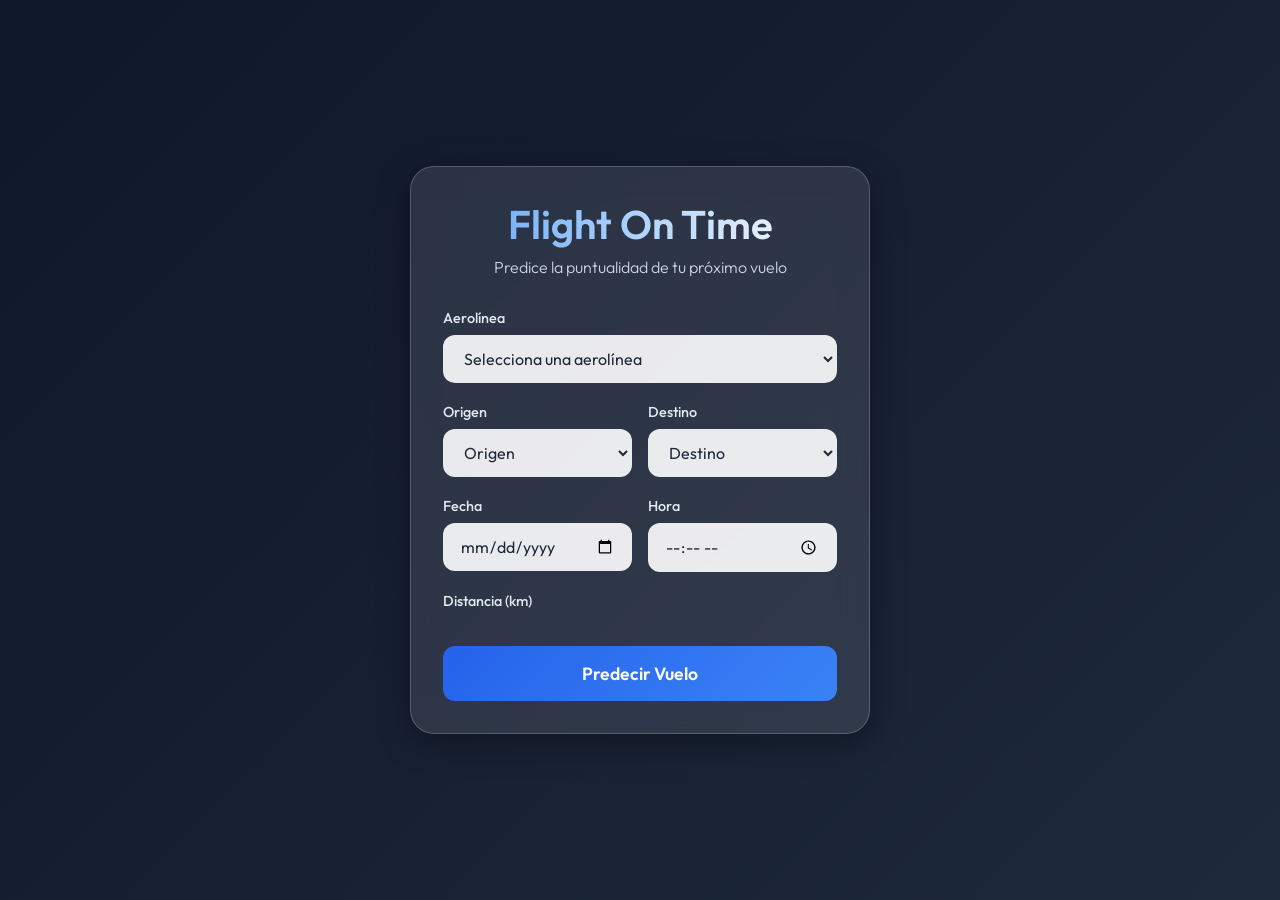
<file: frontend-app/index.html>
<!DOCTYPE html>
<html lang="es">
<head>
    <meta charset="UTF-8">
    <meta name="viewport" content="width=device-width, initial-scale=1.0">
    <title>Flight On Time - Predicción de Vuelos</title>
    <link rel="stylesheet" href="styles.css">
    <!-- Google Fonts -->
    <link rel="preconnect" href="https://fonts.googleapis.com">
    <link rel="preconnect" href="https://fonts.gstatic.com" crossorigin>
    <link href="https://fonts.googleapis.com/css2?family=Outfit:wght@300;400;600&display=swap" rel="stylesheet">
</head>
<body>

    <div class="background-animation"></div>

    <main class="container">
        <div class="glass-card">
            <header>
                <h1>Flight On Time</h1>
                <p>Predice la puntualidad de tu próximo vuelo</p>
            </header>

            <form id="predictionForm">
                <div class="form-group">
                    <label for="aerolinea">Aerolínea</label>
                    <select id="aerolinea" name="aerolinea" required>
                        <option value="">Selecciona una aerolínea</option>
                        <!-- Se llena con JS -->
                    </select>
                </div>

                <div class="row">
                    <div class="form-group">
                        <label for="origen">Origen</label>
                        <select id="origen" name="origen" required>
                            <option value="">Origen</option>
                            <!-- Se llena con JS -->
                        </select>
                    </div>

                    <div class="form-group">
                        <label for="destino">Destino</label>
                        <select id="destino" name="destino" required>
                            <option value="">Destino</option>
                            <!-- Se llena con JS -->
                        </select>
                    </div>
                </div>

                <div class="row">
                    <div class="form-group">
                        <label for="fecha">Fecha</label>
                        <input type="date" id="fecha" name="fecha" required>
                    </div>

                    <div class="form-group">
                        <label for="hora">Hora</label>
                        <input type="time" id="hora" name="hora" required>
                    </div>
                </div>

                <div class="form-group">
                    <label for="distancia_km">Distancia (km)</label>
                    <label id="valor_distancia_km"></label>
                    <input type="hidden" id="distancia_km" name="distancia_km" placeholder="Ej: 1142" required min="1" disabled>
                </div>

                <button type="submit" class="cta-button">
                    <span>Predecir Vuelo</span>
                </button>
            </form>
        </div>
    </main>

    <!-- Modal de Resultados -->
    <div id="resultModal" class="modal hidden">
        <div class="modal-content glass-card">
            <span class="close-button">&times;</span>
            <div id="modalBody">
                <h2 id="predictionTitle">Analizando...</h2>
                
                <div class="result-display hidden" id="resultDisplay">
                    <p class="prediction-text">Previsión: <strong id="predictionValue">-</strong></p>
                    
                    <div class="progress-container">
                        <div class="progress-bar" id="probabilityBar"></div>
                    </div>
                    <p class="probability-text">Probabilidad: <span id="probabilityValue">0</span>%</p>
                </div>
            </div>
        </div>
    </div>

    <script src="script.js"></script>
</body>
</html>
</file>
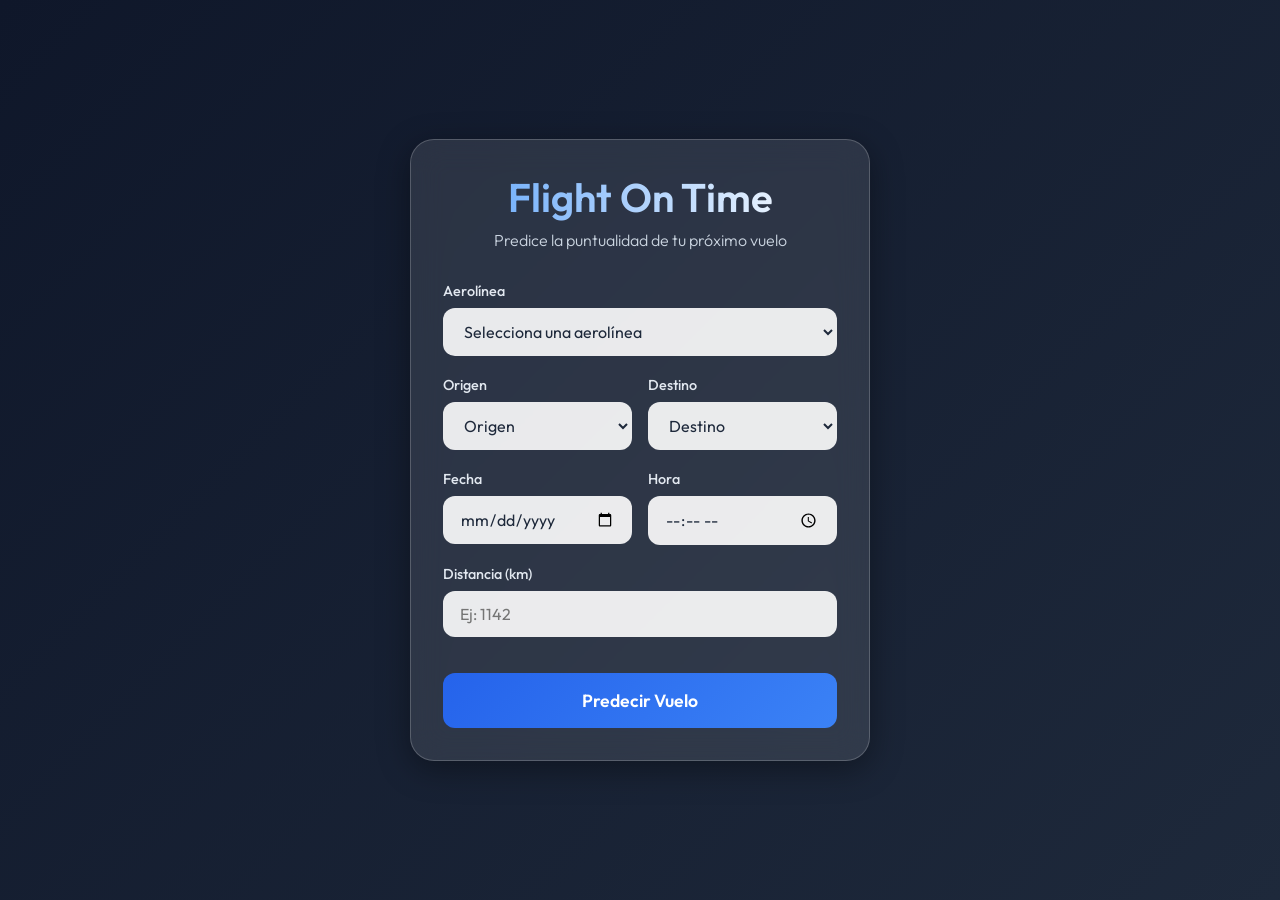
<file: src/main/resources/static/index.html>
<!DOCTYPE html>
<html lang="es">
<head>
    <meta charset="UTF-8">
    <meta name="viewport" content="width=device-width, initial-scale=1.0">
    <title>Flight On Time - Predicción de Vuelos</title>
    <link rel="stylesheet" href="styles.css">
    <!-- Google Fonts -->
    <link rel="preconnect" href="https://fonts.googleapis.com">
    <link rel="preconnect" href="https://fonts.gstatic.com" crossorigin>
    <link href="https://fonts.googleapis.com/css2?family=Outfit:wght@300;400;600&display=swap" rel="stylesheet">
</head>
<body>

    <div class="background-animation"></div>

    <main class="container">
        <div class="glass-card">
            <header>
                <h1>Flight On Time</h1>
                <p>Predice la puntualidad de tu próximo vuelo</p>
            </header>

            <form id="predictionForm">
                <div class="form-group">
                    <label for="aerolinea">Aerolínea</label>
                    <select id="aerolinea" name="aerolinea" required>
                        <option value="">Selecciona una aerolínea</option>
                        <!-- Se llena con JS -->
                    </select>
                </div>

                <div class="row">
                    <div class="form-group">
                        <label for="origen">Origen</label>
                        <select id="origen" name="origen" required>
                            <option value="">Origen</option>
                            <!-- Se llena con JS -->
                        </select>
                    </div>

                    <div class="form-group">
                        <label for="destino">Destino</label>
                        <select id="destino" name="destino" required>
                            <option value="">Destino</option>
                            <!-- Se llena con JS -->
                        </select>
                    </div>
                </div>

                <div class="row">
                    <div class="form-group">
                        <label for="fecha">Fecha</label>
                        <input type="date" id="fecha" name="fecha" required>
                    </div>

                    <div class="form-group">
                        <label for="hora">Hora</label>
                        <input type="time" id="hora" name="hora" required>
                    </div>
                </div>

                <div class="form-group">
                    <label for="distancia_km">Distancia (km)</label>
                    <input type="number" id="distancia_km" name="distancia_km" placeholder="Ej: 1142" required min="1">
                </div>

                <button type="submit" class="cta-button">
                    <span>Predecir Vuelo</span>
                </button>
            </form>
        </div>
    </main>

    <!-- Modal de Resultados -->
    <div id="resultModal" class="modal hidden">
        <div class="modal-content glass-card">
            <span class="close-button">&times;</span>
            <div id="modalBody">
                <h2 id="predictionTitle">Analizando...</h2>
                
                <div class="result-display hidden" id="resultDisplay">
                    <p class="prediction-text">Previsión: <strong id="predictionValue">-</strong></p>
                    
                    <div class="progress-container">
                        <div class="progress-bar" id="probabilityBar"></div>
                    </div>
                    <p class="probability-text">Probabilidad: <span id="probabilityValue">0</span>%</p>
                </div>
            </div>
        </div>
    </div>

    <script src="script.js"></script>
</body>
</html>
</file>
<file: frontend-app/styles.css>
:root {
    --primary-color: #2563eb;
    --secondary-color: #3b82f6;
    --accent-color: #60a5fa;
    --text-color: #1e293b;
    --bg-gradient-start: #0f172a;
    --bg-gradient-end: #1e293b;
    --glass-bg: rgba(255, 255, 255, 0.1);
    --glass-border: rgba(255, 255, 255, 0.2);
    --input-bg: rgba(255, 255, 255, 0.9);
    
    --success-color: #22c55e;
    --warning-color: #eab308;
    --danger-color: #ef4444;
}

* {
    margin: 0;
    padding: 0;
    box-sizing: border-box;
    font-family: 'Outfit', sans-serif;
}

body {
    min-height: 100vh;
    display: flex;
    justify-content: center;
    align-items: center;
    background: linear-gradient(135deg, var(--bg-gradient-start), var(--bg-gradient-end));
    color: white;
    overflow-x: hidden;
}

/* Background Animation Placeholder */
.background-animation {
    position: absolute;
    top: 0;
    left: 0;
    width: 100%;
    height: 100%;
    background: url('https://images.unsplash.com/photo-1436491865332-7a61a109cc05?q=80&w=2074&auto=format&fit=crop') no-repeat center center/cover;
    opacity: 0.4;
    z-index: -1;
}

.container {
    width: 100%;
    max-width: 500px;
    padding: 20px;
}

.glass-card {
    background: var(--glass-bg);
    backdrop-filter: blur(16px);
    -webkit-backdrop-filter: blur(16px);
    border: 1px solid var(--glass-border);
    border-radius: 24px;
    padding: 2rem;
    box-shadow: 0 8px 32px 0 rgba(0, 0, 0, 0.37);
}

header {
    text-align: center;
    margin-bottom: 2rem;
}

header h1 {
    font-size: 2.5rem;
    font-weight: 600;
    background: linear-gradient(to right, #60a5fa, #ffffff);
    -webkit-background-clip: text;
    -webkit-text-fill-color: transparent;
    margin-bottom: 0.5rem;
}

header p {
    color: #cbd5e1;
    font-weight: 300;
}

.form-group {
    margin-bottom: 1.25rem;
}

.row {
    display: flex;
    gap: 1rem;
}

.row .form-group {
    flex: 1;
}

label {
    display: block;
    margin-bottom: 0.5rem;
    font-size: 0.9rem;
    color: #e2e8f0;
    font-weight: 500;
}

input, select {
    width: 100%;
    padding: 0.75rem 1rem;
    border-radius: 12px;
    border: 1px solid transparent;
    background: var(--input-bg);
    color: var(--text-color);
    font-size: 1rem;
    transition: all 0.3s ease;
    outline: none;
}

input:focus, select:focus {
    border-color: var(--secondary-color);
    box-shadow: 0 0 0 4px rgba(59, 130, 246, 0.3);
}

.cta-button {
    width: 100%;
    padding: 1rem;
    background: linear-gradient(135deg, var(--primary-color), var(--secondary-color));
    color: white;
    border: none;
    border-radius: 12px;
    font-size: 1.1rem;
    font-weight: 600;
    cursor: pointer;
    transition: transform 0.2s, box-shadow 0.2s;
    margin-top: 1rem;
}

.cta-button:hover {
    transform: translateY(-2px);
    box-shadow: 0 10px 20px rgba(37, 99, 235, 0.3);
}

.cta-button:active {
    transform: translateY(0);
}

/* Modal */
.modal {
    position: fixed;
    top: 0;
    left: 0;
    width: 100%;
    height: 100%;
    background: rgba(0, 0, 0, 0.6);
    backdrop-filter: blur(4px);
    display: flex;
    justify-content: center;
    align-items: center;
    z-index: 1000;
    opacity: 1;
    transition: opacity 0.3s ease;
}

.modal.hidden {
    display: none;
    opacity: 0;
    pointer-events: none;
}

.modal-content {
    width: 90%;
    max-width: 400px;
    text-align: center;
    position: relative;
    background: rgba(30, 41, 59, 0.95); /* Darker opaque bg for modal */
}

.close-button {
    position: absolute;
    top: 1rem;
    right: 1.5rem;
    font-size: 2rem;
    cursor: pointer;
    color: #94a3b8;
}

.close-button:hover {
    color: white;
}

.result-display {
    margin-top: 1.5rem;
}

.prediction-text {
    font-size: 1.5rem;
    margin-bottom: 1.5rem;
}

.progress-container {
    background: rgba(255, 255, 255, 0.1);
    height: 12px;
    border-radius: 6px;
    overflow: hidden;
    margin-bottom: 0.5rem;
}

.progress-bar {
    height: 100%;
    width: 0%;
    transition: width 1s ease, background-color 0.5s ease;
}

.probability-text {
    font-size: 0.9rem;
    color: #94a3b8;
}

/* Utility for dynamic colors */
.bg-red { background-color: var(--danger-color); }
.bg-yellow { background-color: var(--warning-color); }
.bg-green { background-color: var(--success-color); }

#valor_distancia_km {
    font-size: 30px;
}
</file>
<file: src/main/resources/static/styles.css>
:root {
    --primary-color: #2563eb;
    --secondary-color: #3b82f6;
    --accent-color: #60a5fa;
    --text-color: #1e293b;
    --bg-gradient-start: #0f172a;
    --bg-gradient-end: #1e293b;
    --glass-bg: rgba(255, 255, 255, 0.1);
    --glass-border: rgba(255, 255, 255, 0.2);
    --input-bg: rgba(255, 255, 255, 0.9);
    
    --success-color: #22c55e;
    --warning-color: #eab308;
    --danger-color: #ef4444;
}

* {
    margin: 0;
    padding: 0;
    box-sizing: border-box;
    font-family: 'Outfit', sans-serif;
}

body {
    min-height: 100vh;
    display: flex;
    justify-content: center;
    align-items: center;
    background: linear-gradient(135deg, var(--bg-gradient-start), var(--bg-gradient-end));
    color: white;
    overflow-x: hidden;
}

/* Background Animation Placeholder */
.background-animation {
    position: absolute;
    top: 0;
    left: 0;
    width: 100%;
    height: 100%;
    background: url('https://images.unsplash.com/photo-1436491865332-7a61a109cc05?q=80&w=2074&auto=format&fit=crop') no-repeat center center/cover;
    opacity: 0.4;
    z-index: -1;
}

.container {
    width: 100%;
    max-width: 500px;
    padding: 20px;
}

.glass-card {
    background: var(--glass-bg);
    backdrop-filter: blur(16px);
    -webkit-backdrop-filter: blur(16px);
    border: 1px solid var(--glass-border);
    border-radius: 24px;
    padding: 2rem;
    box-shadow: 0 8px 32px 0 rgba(0, 0, 0, 0.37);
}

header {
    text-align: center;
    margin-bottom: 2rem;
}

header h1 {
    font-size: 2.5rem;
    font-weight: 600;
    background: linear-gradient(to right, #60a5fa, #ffffff);
    -webkit-background-clip: text;
    -webkit-text-fill-color: transparent;
    margin-bottom: 0.5rem;
}

header p {
    color: #cbd5e1;
    font-weight: 300;
}

.form-group {
    margin-bottom: 1.25rem;
}

.row {
    display: flex;
    gap: 1rem;
}

.row .form-group {
    flex: 1;
}

label {
    display: block;
    margin-bottom: 0.5rem;
    font-size: 0.9rem;
    color: #e2e8f0;
    font-weight: 500;
}

input, select {
    width: 100%;
    padding: 0.75rem 1rem;
    border-radius: 12px;
    border: 1px solid transparent;
    background: var(--input-bg);
    color: var(--text-color);
    font-size: 1rem;
    transition: all 0.3s ease;
    outline: none;
}

input:focus, select:focus {
    border-color: var(--secondary-color);
    box-shadow: 0 0 0 4px rgba(59, 130, 246, 0.3);
}

.cta-button {
    width: 100%;
    padding: 1rem;
    background: linear-gradient(135deg, var(--primary-color), var(--secondary-color));
    color: white;
    border: none;
    border-radius: 12px;
    font-size: 1.1rem;
    font-weight: 600;
    cursor: pointer;
    transition: transform 0.2s, box-shadow 0.2s;
    margin-top: 1rem;
}

.cta-button:hover {
    transform: translateY(-2px);
    box-shadow: 0 10px 20px rgba(37, 99, 235, 0.3);
}

.cta-button:active {
    transform: translateY(0);
}

/* Modal */
.modal {
    position: fixed;
    top: 0;
    left: 0;
    width: 100%;
    height: 100%;
    background: rgba(0, 0, 0, 0.6);
    backdrop-filter: blur(4px);
    display: flex;
    justify-content: center;
    align-items: center;
    z-index: 1000;
    opacity: 1;
    transition: opacity 0.3s ease;
}

.modal.hidden {
    display: none;
    opacity: 0;
    pointer-events: none;
}

.modal-content {
    width: 90%;
    max-width: 400px;
    text-align: center;
    position: relative;
    background: rgba(30, 41, 59, 0.95); /* Darker opaque bg for modal */
}

.close-button {
    position: absolute;
    top: 1rem;
    right: 1.5rem;
    font-size: 2rem;
    cursor: pointer;
    color: #94a3b8;
}

.close-button:hover {
    color: white;
}

.result-display {
    margin-top: 1.5rem;
}

.prediction-text {
    font-size: 1.5rem;
    margin-bottom: 1.5rem;
}

.progress-container {
    background: rgba(255, 255, 255, 0.1);
    height: 12px;
    border-radius: 6px;
    overflow: hidden;
    margin-bottom: 0.5rem;
}

.progress-bar {
    height: 100%;
    width: 0%;
    transition: width 1s ease, background-color 0.5s ease;
}

.probability-text {
    font-size: 0.9rem;
    color: #94a3b8;
}

/* Utility for dynamic colors */
.bg-red { background-color: var(--danger-color); }
.bg-yellow { background-color: var(--warning-color); }
.bg-green { background-color: var(--success-color); }
</file>
